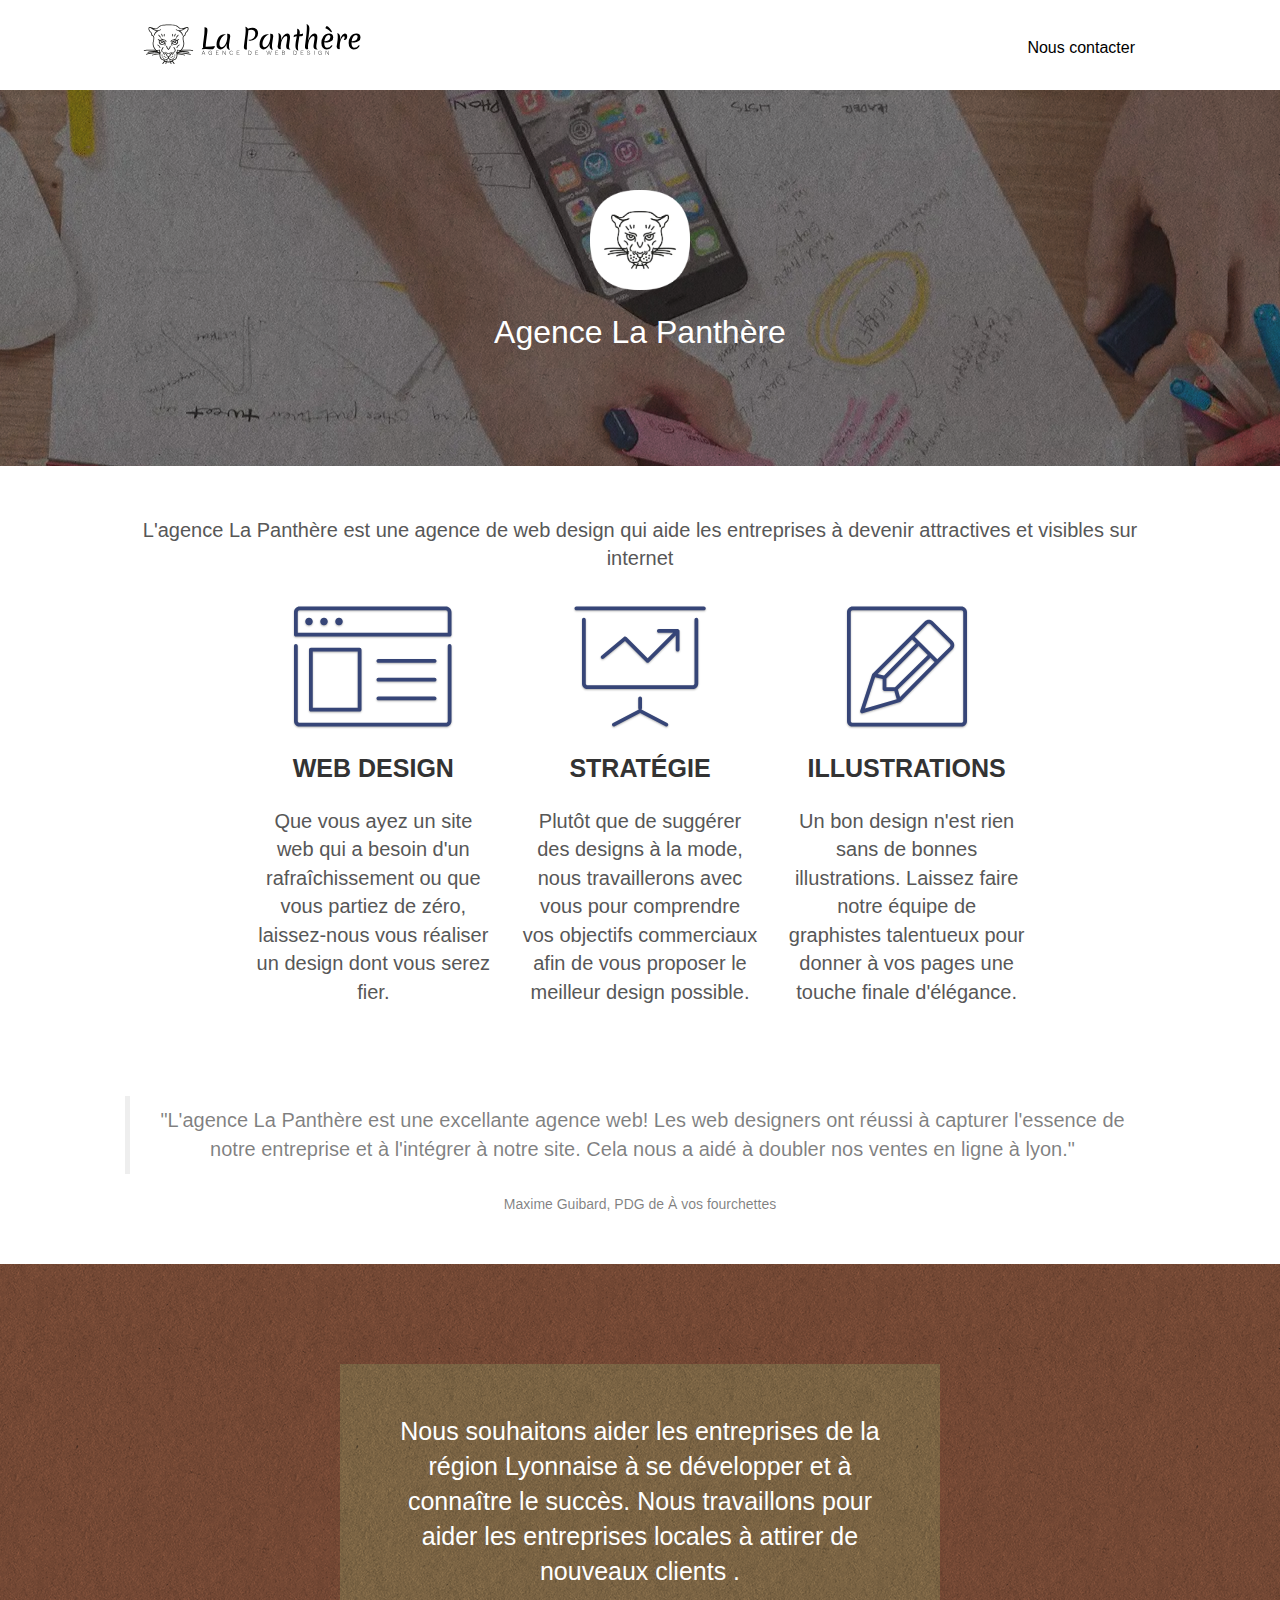
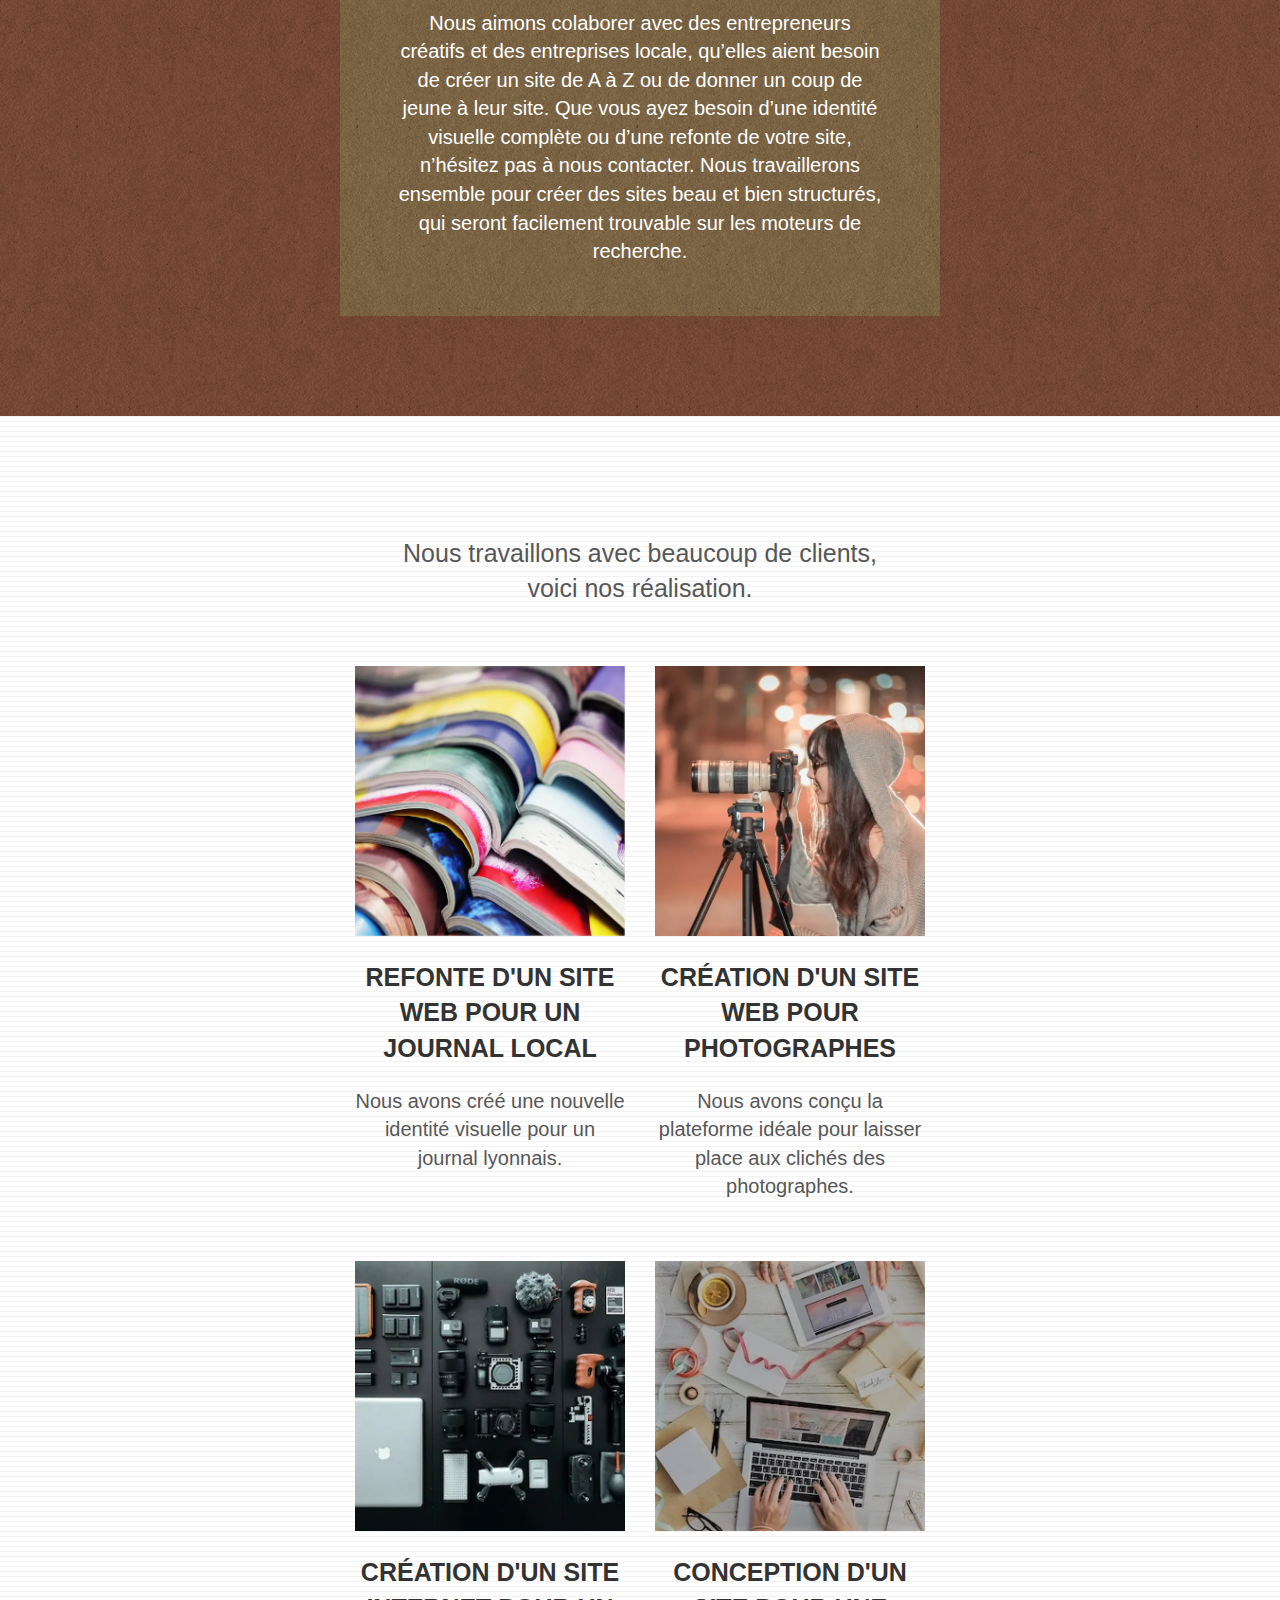
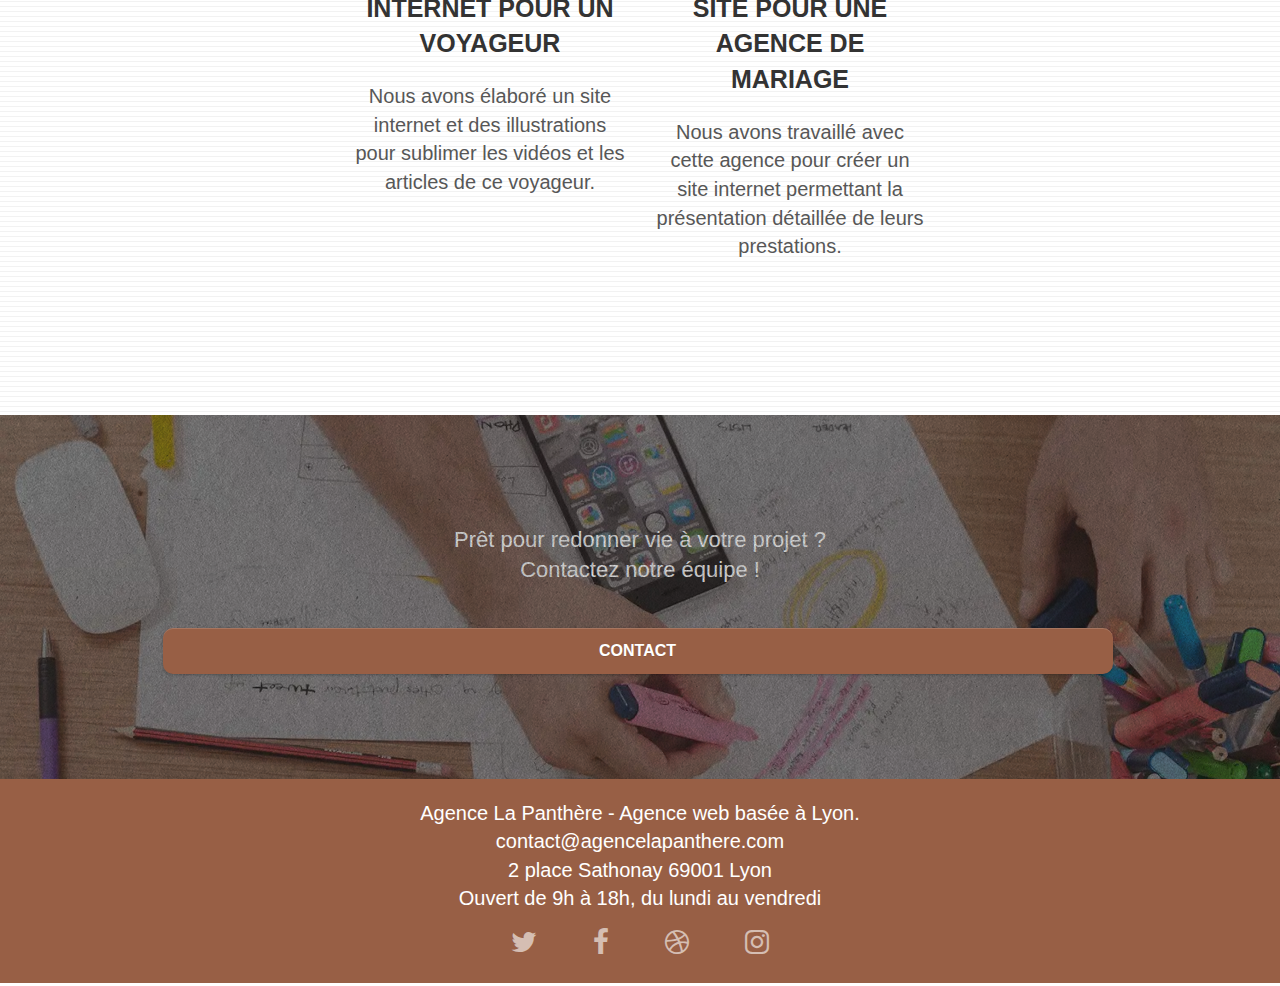
<file: index.html>
<!Doctype html>
<html lang="fr">

<head>
	<title>Agence La Panthère</title>
	<meta charset="utf-8">
	<meta name="robots" content="index, follow">
	<meta name="description" content="Nous sommes une agence web pour creer concevoir réaliser vos sites internet, pour sublimer vos présentations ou prestations, pour donner ou redonner vie à vos projets internet, en optimisant votre référencement naturel(seo search engine optimisation) et/ou votre identité visuel. laissez l'agence web design la panthère située à Lyon vous réaliser un design
		dont vous serez fier et qui représentera votre entreprise ">
	<meta name="viewport" content="width=device-width, initial-scale=1.0, viewport-fit=cover">
	<link rel="shortcut icon" type="image/png" href="./public/img/favicon.jpg">

	<link rel="stylesheet" type="text/css" href="./public/css/bootstrap.min.css">
	<link rel="stylesheet" type="text/css" href="./public/css/style.min.css">
	<link rel="stylesheet" type="text/css" href="./public/css/font-awesome.min.css">
	<link rel="stylesheet" type="text/css" href="./public/css/et-line.min.css">

	<script src="./public/js/jquery-2.2.4.min.js" defer></script>
	<script src="./public/js/bootstrap.min.js" defer></script>
	<script src="./public/js/blocs.min.js" defer></script>
</head>

<body>
	<div class="page-container">
		<header class="bloc bgc-white " id="bloc-0">
			<div class="container bloc-sm">
				<nav class="navbar row">
					<div class="navbar-header">
						<a class="navbar-brand" href="index.html">
							<img src="./public/img/agence-la-panthere-monochrome.svg"
								alt="logo de l'agence web la panthere" id="logo-panthere"></a>
						<button id="nav-toggle" type="button" aria-label="menue" class="ui-navbar-toggle navbar-toggle"
							data-toggle="collapse" data-target=".navbar-1">
							<span class="sr-only"></span><span class="icon-bar"></span>
							<span class="icon-bar"></span><span class="icon-bar"></span>
						</button>
					</div>
					<div class="collapse navbar-collapse navbar-1 special-dropdown-nav">
						<ul class="site-navigation nav navbar-nav">
							<li>
								<a href="./pages/contact.html" class="font-black">Nous contacter</a>
							</li>
						</ul>
					</div>

				</nav>
			</div>
		</header>

		<main>
			<section
				class="bloc bgc-dark-slate-blue bg-banniere d-bloc bg-t-edge bloc-bg-texture texture-paper b-parallax"
				id="bloc-1-hero">
				<div class="container bloc-lg">
					<div class="row tight-width-whitespace">
						<div class="col-sm-12">
							<img src="./public/img/logo.webp" class="center-block image-resize-mode "
								id="logo-center-panthere"
								alt="Agence La Panthère, agence web paris, création logo paris" />
							<h1 class="text-center hero-bloc-text tc-white ">
								Agence La Panthère

							</h1>
						</div>
					</div>
				</div>
			</section>

			<article class="bloc bgc-white l-bloc" id="bloc-2-services">
				<div class="container bloc-md">
					<div class="row">
						<div class="col-sm-12 text-center">
							<p class="text-median">L'agence La Panthère est une agence de web design qui aide les
								entreprises à devenir attractives et visibles sur internet</p>
						</div>
					</div>
					<div class="row voffset-lg med-width-whitespace">
						<div class="col-sm-4">
							<div class="text-center">
								<span class="et-icon-browser sm-shadow icon-dark-slate-blue icons icon-lg"></span>
							</div>
							<h3 class="mg-md text-center text-plus">
								Web design
							</h3>
							<p class="text-center text-median">
								Que vous ayez un site web qui a besoin d'un rafraîchissement ou que vous partiez de
								zéro,
								laissez-nous vous réaliser un design dont vous serez fier.
							</p>
						</div>
						<div class="col-sm-4">
							<div class="text-center">
								<span class="et-icon-presentation sm-shadow icon-dark-slate-blue icons icon-lg"></span>
							</div>
							<h3 class="mg-md text-center text-plus">
								Stratégie
							</h3>
							<p class="text-center text-median">
								Plutôt que de suggérer des designs à la mode, nous travaillerons avec vous pour
								comprendre
								vos objectifs commerciaux afin de vous proposer le meilleur design possible.<br>
							</p>
						</div>
						<div class="col-sm-4">
							<div class="text-center">
								<span class="et-icon-edit sm-shadow icon-dark-slate-blue icons icon-lg"></span>
							</div>
							<h3 class="mg-md text-center text-plus">
								Illustrations
							</h3>
							<p class="text-center text-median">
								Un bon design n'est rien sans de bonnes illustrations. Laissez faire notre équipe de
								graphistes talentueux pour donner à vos pages une touche finale d'élégance.
							</p>
						</div>
					</div>
					<div class="row voffset-lg voffset">
						<div class=" col-md-8 col-md-offset-2 text-center">
							<figure>
								<blockquote class="text-median">"L'agence La Panthère est une excellante agence web! Les
									web designers ont réussi
									à capturer l'essence de notre entreprise et à l'intégrer à notre site. Cela nous a
									aidé
									à doubler nos ventes en ligne à lyon."</blockquote>
								<figcaption>Maxime Guibard, PDG de À vos fourchettes</figcaption>
							</figure>
						</div>
					</div>
				</div>
			</article>

			<article
				class="bloc tc-white bgc-atomic-tangerine bg-presentation d-bloc bloc-bg-texture texture-paper b-parallax"
				id="bloc-3-what-i-do">
				<div class="container bloc-lg">
					<div class="row tight-width-whitespace black-background">
						<div class="col-sm-12">
							<h2 class="mg-md text-center tc-white text-plus">
								Nous souhaitons aider les entreprises de la région Lyonnaise à se développer et à
								connaître
								le succès. Nous travaillons pour aider les entreprises locales à attirer de nouveaux
								clients
								.</h2>
							<p class="text-center white text-median">
								Nous aimons colaborer avec des entrepreneurs créatifs et des entreprises locale,
								qu’elles
								aient besoin de créer un site de A à Z ou de donner un coup de jeune à leur site. Que
								vous
								ayez besoin d’une identité visuelle complète ou d’une refonte de votre site, n’hésitez
								pas à
								nous contacter. Nous travaillerons ensemble pour créer des sites beau et bien
								structurés,
								qui seront facilement trouvable sur les moteurs de recherche.</p>
						</div>
					</div>
				</div>
			</article>

			<article>
				<div class="bloc bgc-white bg-lines-h2-bg bg-repeat l-bloc" id="bloc-4-portfolio">
					<div class="container bloc-lg">
						<div class="row">
							<div class="col-sm-12 text-center">
								<h2 class="text-plus">Nous travaillons avec beaucoup de clients, <br> voici nos
									réalisation.
								</h2>
							</div>
						</div>
						<div class="row tight-width-whitespace portfolio-row">
							<div class="col-sm-6">
								<a href="#" data-lightbox="./public/img/1.webp" data-gallery-id="gallery-1"
									data-caption="Refonte d'un site web pour un journal local" data-frame="snapshot-lb">
									<img src="public/img/1.webp" alt="pile de magasines ouvert colorés"
										class="img-responsive portfolio-thumb" /></a>
								<h3 class="mg-md text-center text-plus">
									Refonte d'un site web pour un journal local
								</h3>
								<p class="text-center text-median">
									Nous avons créé une nouvelle identité visuelle pour un journal lyonnais.
								</p>
							</div>
							<div class="col-sm-6">
								<a href="#" data-lightbox="./public/img/2.webp" data-gallery-id="gallery-1"
									data-caption="Création d'un site web pour photographes"
									data-frame="snapshot-lb"><img src="./public/img/2.webp"
										class="img-responsive portfolio-thumb"
										alt="femme photographe prenant une photo avec un reflex professionnel" /></a>
								<h3 class="mg-md text-center text-plus">
									Création d'un site web pour photographes
								</h3>
								<p class="text-center text-median">
									Nous avons conçu la plateforme idéale pour laisser place aux clichés des
									photographes.
								</p>
							</div>
						</div>
						<div class="row tight-width-whitespace portfolio-row">
							<div class="col-sm-6">
								<a href="#" data-lightbox="./public/img/3.webp" data-gallery-id="gallery-1"
									data-caption="Création d'un site internet pour un voyageur"
									data-frame="snapshot-lb"><img src="./public/img/3.webp"
										class="img-responsive portfolio-thumb img"
										alt="divers matériels pour photographe nomade high-tech " /></a>
								<h3 class="mg-md text-center text-plus">
									Création d'un site internet pour un voyageur
								</h3>
								<p class="text-center text-median">
									Nous avons élaboré un site internet et des illustrations pour sublimer les vidéos et
									les
									articles de ce voyageur.
								</p>
							</div>
							<div class="col-sm-6">
								<a href="#" data-lightbox="./public/img/4.webp" data-gallery-id="gallery-1"
									data-caption="Conception d'un site pour une agence de mariage"
									data-frame="snapshot-lb">
									<img src="./public/img/4.webp" class="img-responsive portfolio-thumb"
										alt="bureau vue de dessus d'organisatrices de mariage avec ordinateur tablette lettre ruban ciseaux etc... " /></a>
								<h3 class="mg-md text-center text-plus">
									Conception d'un site pour une agence de mariage
								</h3>
								<p class="text-center text-median">
									Nous avons travaillé avec cette agence pour créer un site internet permettant la
									présentation détaillée de leurs prestations.
								</p>
							</div>
						</div>
					</div>
				</div>
			</article>
			<article>
				<div class="bloc bgc-dark-slate-blue bg-banniere d-bloc bloc-bg-texture texture-paper" id="bloc-5-cta">
					<div class="container bloc-lg">
						<div class="row">
							<h2 class="mg-md text-center tc-white">
								Prêt pour redonner vie à votre projet ?<br>Contactez notre équipe !
							</h2>
							<div class="col-sm-12 text-center">
								<a href="./pages/contact.html"
									class="btn btn-atomic-tangerine btn-clean btn-rd btn-lg cta-hero">Contact</a>
							</div>
						</div>
					</div>
				</div>
			</article>
		</main>

		<footer class="bloc bgc-atomic-tangerine d-bloc" id="bloc-8">
			<div class="container bloc-sm">
				<div class="row">
					<div class="col-sm-12">
						<p class="text-center white text-median">
							Agence La Panthère - Agence web basée à Lyon.<br>
							contact@agencelapanthere.com <br>
							2 place Sathonay 69001 Lyon <br>
							Ouvert de 9h à 18h, du lundi au vendredi
						</p>
						<div class="container-social-flex">
							<div class="text-center">
								<a class="social" href="index.html">
									<div class="hidden">twitter</div><span class="fa fa-twitter icon-md"></span>
								</a>
							</div>
							<div class="text-center">
								<a class="social" href="index.html">
									<div class="hidden">facebook</div><span class="fa fa-facebook icon-md"></span>
								</a>
							</div>
							<div class="text-center">
								<a class="social" href="index.html">
									<div class="hidden">dridddle</div><span class="fa fa-dribbble icon-md"></span>
								</a>
							</div>
							<div class="text-center">
								<a class="social" href="index.html">
									<div class="hidden">instagram</div><span class="fa fa-instagram icon-md"></span>
								</a>
							</div>
						</div>
					</div>
				</div>
			</div>
		</footer>
	</div>
</body>

</html>
</file>
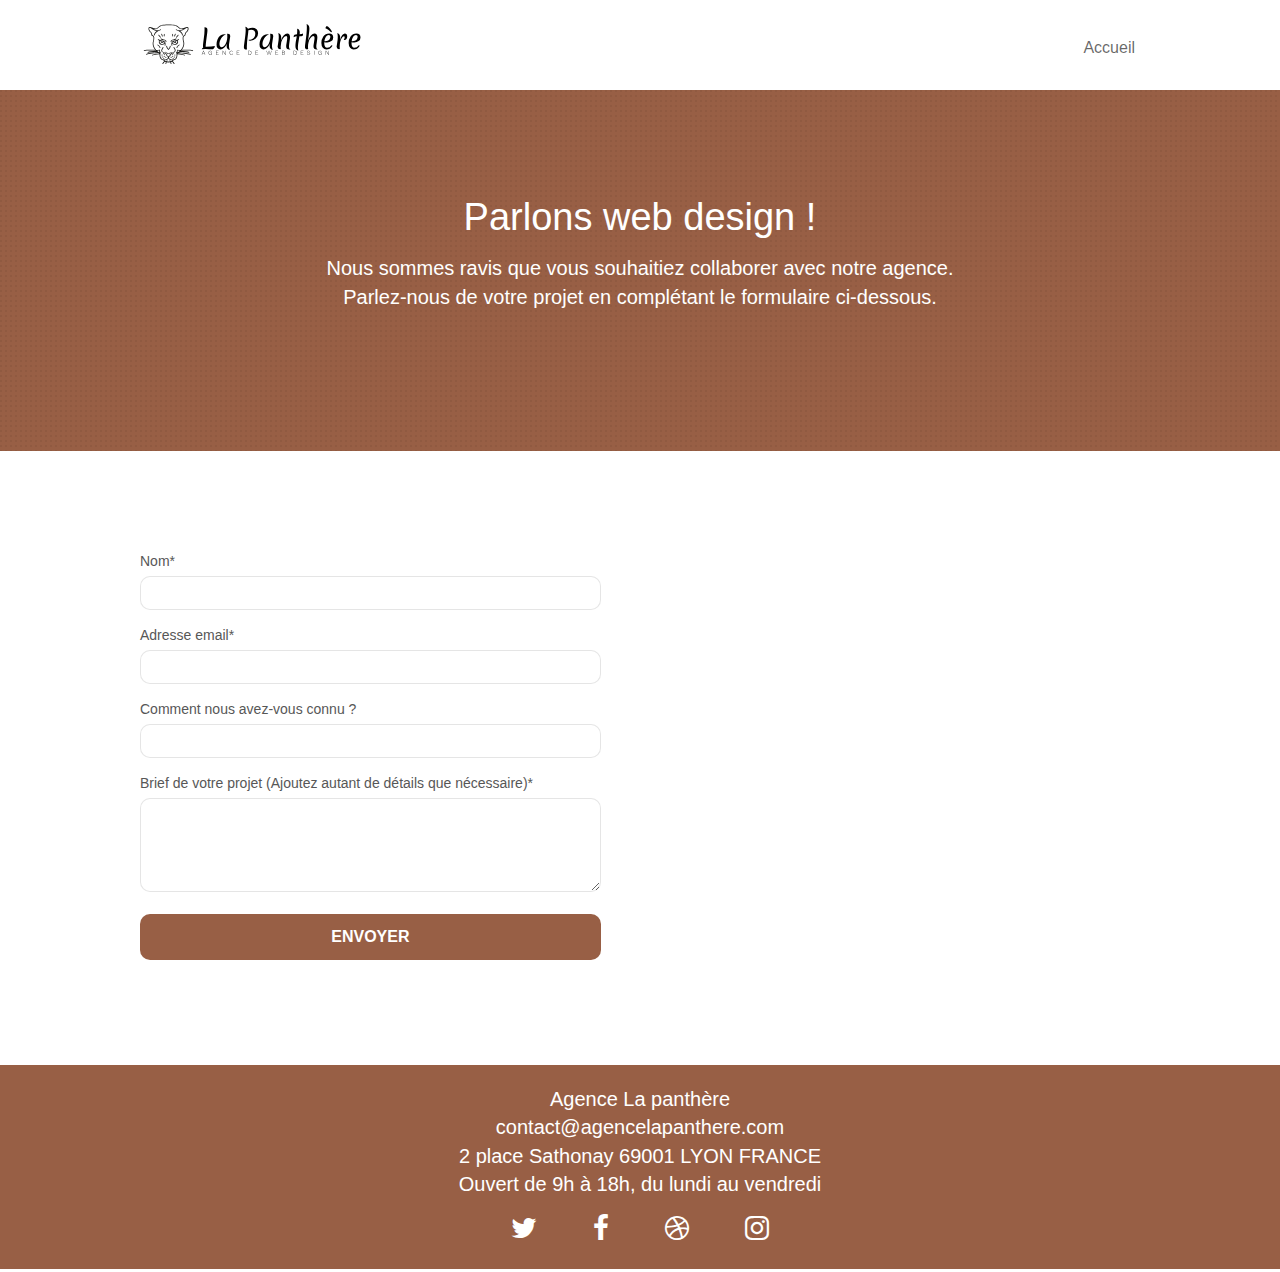
<file: pages/contact.html>
<!doctype html>
<html lang="fr">

<head>
	<meta charset="utf-8">
	<meta name="robots" content="noindex, nofollow">
	<meta name="description" content="Nous sommes une agence web pour creer concevoir 
	réaliser vos sites internet, pour sublimer vos présentations ou prestations, 
	pour donner ou redonner vie à vos projets internet, en optimisant votre référencement
	 naturel(seo search engine optimisation) et/ou votre identité visuel. 
	 laissez l'agence web design la panthère située à Lyon vous réaliser un design
		dont vous serez fier et qui représentera votre entreprise ">
	<meta name="viewport" content="width=device-width, initial-scale=1.0, viewport-fit=cover">
	<link rel="shortcut icon" type="image/png" href="./public/img/favicon.jpg">

	<link rel="stylesheet" type="text/css" href="../public/css/bootstrap.min.css">
	<link rel="stylesheet" type="text/css" href="../public/css/style.min.css">
	<link rel="stylesheet" type="text/css" href="../public/css/font-awesome.min.css">
	<link rel="stylesheet" type="text/css" href="../public/css/et-line.min.css">

	<script src="../public/js/jquery-2.2.4.min.js" defer></script>
	<script src="../public/js/bootstrap.min.js" defer></script>
	<script src="../public/js/blocs.min.js" defer></script>
	<script src="../public/js/jquery.touchSwipe.min.js" defer></script>


	<title>Contact</title>

</head>

<body>
	<div class="page-container">
		<header>
			<div class="bloc bgc-white l-bloc " id="bloc-0">
				<div class="container bloc-sm">
					<nav class="navbar row">
						<div class="navbar-header">
							<a class="navbar-brand" href="../index.html"><img
									src="../public/img/agence-la-panthere-monochrome.svg"
									alt="logo de l'agence web la panthere" id="logo-panthere"></a>
							<button id="nav-toggle" type="button" aria-label="menue"
								class="ui-navbar-toggle navbar-toggle" data-toggle="collapse" data-target=".navbar-1">
								<span class="sr-only"></span><span class="icon-bar"></span>
								<span class="icon-bar"></span><span class="icon-bar"></span>
							</button>
						</div>
						<div class="collapse navbar-collapse navbar-1 special-dropdown-nav">
							<ul class="site-navigation nav navbar-nav">
								<li>
									<a href="../index.html">Accueil</a>
								</li>
							</ul>
						</div>
					</nav>
				</div>
			</div>
		</header>
		<main>
			<div class=" bg-dots-bg bg-repeat bgc-atomic-tangerine  " id="bloc-6">
				<div class="container bloc-lg">
					<div class="row">
						<div class="col-sm-12">
							<h1 class=" hero-bloc-text tc-white   tight-width-whitespace text-center">
								Parlons web design !
							</h1>
							<p class="text-center mg-lg tc-white text-median bloc-group">
								Nous sommes ravis que vous souhaitiez collaborer avec notre agence.<br>
								Parlez-nous de votre projet en complétant le formulaire ci-dessous.
							</p>
						</div>
					</div>
				</div>
			</div>
			<div class="bloc bgc-white l-bloc" id="bloc-7">
				<div class="container bloc-lg">
					<div class="row">
						<div class="col-sm-6">
							<form id="form_1" novalidate data-success-msg="Your message has been sent."
								data-fail-msg="Sorry it seems that our mail server is not responding, Sorry for the inconvenience!">
								<div class="form-group">
									<label>
										Nom*
									</label>
									<input id="name" class="form-control" type="text" required />
								</div>
								<div class="form-group">
									<label>
										Adresse email*
									</label>
									<input id="email" class="form-control" type="email" required />
								</div>
								<div class="form-group">
									<label>
										Comment nous avez-vous connu ?
									</label>
									<input class="form-control" type="text" id="input_504" />
								</div>
								<div class="form-group">
									<label>
										Brief de votre projet (Ajoutez autant de détails que nécessaire)*<br>
									</label>
									<textarea id="message" class="form-control" rows="4" cols="50" required>
									</textarea>
								</div>
								<button class="bloc-button btn btn-lg btn-block cta-hero btn-atomic-tangerine"
									type="submit">
									Envoyer
								</button>
							</form>
						</div>
						<div class="col-sm-6">

						</div>
					</div>
				</div>
			</div>
		</main>
		<footer>
			<div class="bgc-atomic-tangerine">
				<div class="container bloc-sm">

					<p class="text-center white text-median">
						Agence La panthère<br>
						contact@agencelapanthere.com<br>
						2 place Sathonay 69001 LYON FRANCE<br>
						Ouvert de 9h à 18h, du lundi au vendredi<br>
					</p>
					<div class="container-social-flex">
						<div class="text-center">
							<a class="social" href="index.html">
								<div class="hidden">twitter</div><span class="fa fa-twitter icon-md"></span>
							</a>
						</div>
						<div class="text-center">
							<a class="social" href="index.html">
								<div class="hidden">facebook</div><span class="fa fa-facebook icon-md"></span>
							</a>
						</div>
						<div class="text-center">
							<a class="social" href="index.html">
								<div class="hidden">dridddle</div><span class="fa fa-dribbble icon-md"></span>
							</a>
						</div>
						<div class="text-center">
							<a class="social" href="index.html">
								<div class="hidden">instagram</div><span class="fa fa-instagram icon-md"></span>
							</a>
						</div>
					</div>
			</div>
			</div>
		</footer>
	</div>
</body>

</html>
</file>
<file: public/css/style.min.css>
.bloc,img{width:100%}.d-bloc .navbar-toggle .icon-bar,body{background:#fff}.bloc .container,.row.row-no-gutters>[class*=" col-"],.row.row-no-gutters>[class^=col-]{padding-right:0;padding-left:0}.nav-center .navbar-brand img,body{margin:0}.nav-invert .navbar .nav,.nav>li{float:left}a,button{outline:0}.scrollToTop,a,button{transition:.3s ease-in-out}body{padding:0;overflow-x:hidden;-webkit-font-smoothing:antialiased;-moz-osx-font-smoothing:grayscale}a:hover{text-decoration:none;cursor:pointer}.bloc{clear:both;background:50% 50%/cover no-repeat;padding:0 50px;-webkit-background-size:cover;-moz-background-size:cover;-o-background-size:cover;position:relative}.bloc-lg{padding:100px 50px}.bloc-md{padding:50px}.bloc-sm{padding:20px 50px}.bg-repeat,.bg-t-edge{-webkit-background-size:auto;-moz-background-size:auto;-o-background-size:auto}.bg-repeat,.nav>li a:focus,.nav>li a:hover,.navbar-toggle:hover{background:0 0}.bg-t-edge{background:top no-repeat}.bloc-bg-texture::before{content:"";background-size:2px 2px;position:absolute;top:0;bottom:0;left:0;right:0;z-index:0}.texture-paper::before{background:url("../img/texture-paper.webp") 0 0/280px 280px;z-index:0}.b-parallax{background-attachment:fixed}.d-bloc{color:rgba(255,255,255,.7)}.d-bloc button:hover{color:rgba(255,255,255,.9)}.d-bloc .icon-round,.d-bloc .icon-rounded,.d-bloc .icon-semi-rounded-a,.d-bloc .icon-semi-rounded-b,.d-bloc .icon-square{border-color:rgba(255,255,255,.9)}.d-bloc .divider-h span{border-color:rgba(255,255,255,.2)}.d-bloc .a-btn,.d-bloc .navbar a,.d-bloc .navbar-brand,.d-bloc a .icon-lg,.d-bloc a .icon-md,.d-bloc a .icon-sm,.d-bloc a .icon-xl,.d-bloc h1 a,.d-bloc h2 a,.d-bloc h3 a,.d-bloc p a{color:rgba(255,255,255,.6)}.d-bloc .a-btn:hover,.d-bloc .navbar a:hover,.d-bloc .navbar-brand:hover,.d-bloc a:hover .icon-lg,.d-bloc a:hover .icon-md,.d-bloc a:hover .icon-sm,.d-bloc a:hover .icon-xl,.d-bloc h1 a:hover,.d-bloc h2 a:hover,.d-bloc h3 a:hover,.d-bloc p a:hover,.ltc-white,.tc-white,.white{color:#fff}.d-bloc .btn-wire,.d-bloc .btn-wire:hover{color:#fff;border-color:#fff}.d-bloc .panel icon,.l-bloc .icon-round,.l-bloc .icon-rounded,.l-bloc .icon-semi-rounded-a,.l-bloc .icon-semi-rounded-b,.l-bloc .icon-square{border-color:rgba(0,0,0,.7)}.d-bloc .panel,.l-bloc{color:rgba(0,0,0,.5)}.d-bloc .panel button:hover,.l-bloc button:hover{color:rgba(0,0,0,.7)}.d-bloc .panel .divider-h span,.l-bloc .divider-h span{border-color:rgba(0,0,0,.1)}.d-bloc .panel .a-btn,.l-bloc .a-btn,.l-bloc .navbar a,.l-bloc .navbar-brand,.l-bloc .navbar-toggle .icon-bar,.l-bloc a .icon-lg,.l-bloc a .icon-md,.l-bloc a .icon-sm,.l-bloc a .icon-xl,.l-bloc h1 a,.l-bloc h2 a,.l-bloc h3 a,.l-bloc p a{color:rgba(0,0,0,.6)}.d-bloc .panel .a-btn:hover,.l-bloc .a-btn:hover,.l-bloc .navbar a:hover,.l-bloc .navbar-brand:hover,.l-bloc a:hover .icon-lg,.l-bloc a:hover .icon-md,.l-bloc a:hover .icon-sm,.l-bloc a:hover .icon-xl,.l-bloc h1 a:hover,.l-bloc h2 a:hover,.l-bloc h3 a:hover,.l-bloc p a:hover{color:#000}.d-bloc .panel .btn-wire,.d-bloc .panel .btn-wire:hover,.l-bloc .btn-wire,.l-bloc .btn-wire:hover{color:rgba(0,0,0,.7);border-color:rgba(0,0,0,.3)}.voffset{margin-top:30px}.voffset-lg{margin-top:80px}.row-no-gutters{margin-right:0;margin-left:0}#bloc-1-hero h1{font-size:32px}.navbar{margin-bottom:0;z-index:1}.navbar-brand{height:auto;padding:3px 15px;font-size:25px;font-weight:600;line-height:44px}.navbar-brand img[src$=svg]{min-width:100px}.navbar .nav{padding-top:2px;margin-right:-16px;float:right;z-index:1}.nav>li{margin-top:4px;font-size:16px}.navbar-nav .open .dropdown-menu>li>a{text-align:inherit}.navbar-toggle{margin:10px 10px 0 0;border:0}.mg-lg,.mg-md{margin-top:10px}.navbar-toggle .icon-bar{background-color:rgba(0,0,0,.5);width:26px}.nav-invert .navbar-brand,.nav-invert .navbar-header{float:right;position:relative;z-index:2}@media (min-width:768px){.site-navigation{position:absolute;top:50%;right:20px;transform:translate(0,-50%);-webkit-transform:translateY(-50%)}.nav>li .dropdown-menu a,.nav>li .dropdohiddenwn-menu a:hover{color:#484848}.nav-invert .site-navigation{left:0;right:0}.nav-center{text-align:center}.nav-center .navbar-header{width:100%}.nav-center .nav>li,.nav-center .navbar-brand,.nav-center .navbar-header{float:none;display:inline-block}.nav-center .site-navigation{position:relative;width:100%;right:0;margin-right:0;margin-top:20px}.nav-center.mini-nav .navbar-toggle{float:none;margin:10px auto 0}}.nav>li>.dropdown a{background:0 0;display:block;padding:14px 15px}nav .caret{margin:0 5px}.dropdown-menu .dropdown-menu{top:-8px;left:100%}.dropdown-menu .dropmenu-flow-right{top:100%;left:0;margin-left:-1px;border-top-left-radius:0;border-top-right-radius:0}.dropdown-menu .dropdown span{border:4px solid #000;border-top-color:transparent;border-right-color:transparent;border-bottom-color:transparent;margin:6px -5px 0 0;float:right}.mg-md{margin-bottom:20px}.mg-lg{margin-bottom:40px}.btn{margin:0 5px 5px 0}.btn.pull-right{margin:0 0 5px 5px}.btn-d,.btn-d:focus,.btn-d:hover{color:#fff;background:rgba(0,0,0,.3)}.btn-rd{border-radius:40px}.btn-clean{border:1px solid rgba(0,0,0,.08);border-bottom-color:rgba(0,0,0,.1);text-shadow:0 1px 0 rgba(0,0,1,.1);box-shadow:0 1px 3px rgba(0,0,1,.25),inset 0 1px 0 0 rgba(255,255,255,.15)}.icon-lg,.icon-md{font-size:120px}.sm-shadow{text-shadow:0 1px 2px rgba(0,0,0,.3)}.panel-sq,.panel-sq .panel-footer,.panel-sq .panel-heading{border-radius:0}.panel-rd{border-radius:30px}.panel-rd .panel-heading{border-radius:29px 29px 0 0}.panel-rd .panel-footer{border-radius:0 0 29px 29px}.form-control{display:block;width:95%;border-radius:10px;border-color:rgba(0,0,0,.1);box-shadow:none}.scrollToTop{width:40px;height:40px;position:fixed;bottom:20px;right:20px;opacity:0;z-index:500}.scrollToTop span{margin-top:6px}.showScrollTop{font-size:14px;opacity:1}a[data-lightbox]{position:relative;display:block;text-align:center}a[data-lightbox]:hover::before{content:"+";font-family:HelveticaNeue-Light,"Helvetica Neue Light","Helvetica Neue",Helvetica,Arial;font-size:32px;width:50px;height:50px;margin-left:-25px;border-radius:50%;background:rgba(0,0,0,.6);color:#fff;font-weight:100;z-index:1;position:absolute;top:50%;transform:translateY(-50%);-webkit-transform:translateY(-50%)}a[data-lightbox]:hover img{opacity:.6;-webkit-animation-fill-mode:none;animation-fill-mode:none}#lightbox-modal{display:flex;align-items:center}#lightbox-modal .modal-dialog{width:90%;max-width:900px;margin:0 auto}#lightbox-modal .modal-dialog img{max-height:90vh;margin:0 auto}.lightbox-caption{padding:20px;color:#fff;background:rgba(0,0,0,.5);position:absolute;left:15px;right:15px;bottom:5px}.close-lightbox{color:#fff;font-size:30px;position:absolute;top:20px;right:20px;z-index:20;background:rgba(0,0,0);border:none;padding:0 10px}.close-lightbox:hover,.next-lightbox:hover,.prev-lightbox:hover{opacity:1;color:#fff}.next-lightbox,.prev-lightbox{font-size:20px;transition:.2s ease-in-out;position:absolute;top:45%;z-index:1;opacity:.7}.next-lightbox{padding:6px 8px 1px 13px;right:25px}.prev-lightbox{padding:6px 13px 1px 10px;left:25px}.snapshot-lb .modal-body{padding-bottom:45px}.snapshot-lb .lightbox-caption{padding:0;color:rgba(0,0,0,.5);background:0 0}.btn,a,h1,h2,h3,h4,h5,h6,label,p{font-family:helvetica;font-weight:400;color:#575757}h1,h3{color:#333}.container{max-width:1000px}.hero-bloc-text{font-size:38px}.statement-bloc-text{line-height:26px;font-style:italic;font-size:20px;text-align:center;font-weight:lighter;max-width:520px;margin:auto}.cta-hero,h3{text-transform:uppercase;font-weight:700}p{font-size:11px}.tight-width-whitespace{max-width:600px;margin:auto}.h1{font-size:20px;font-family:"Open Sans"}.cta-hero{margin-top:22px;color:#fff;padding:12px 28px;font-size:16px}h2{font-size:22px;line-height:1.4em}h3{font-size:15px}.med-width-whitespace{max-width:800px;margin:auto;box-shadow:0 0 0 #000}.icons{margin-bottom:14px;margin-top:24px}.portfolio-thumb{margin-bottom:24px}.portfolio-row{margin-bottom:44px;margin-top:50px}.avatar{box-shadow:0 4px 9px rgba(0,0,0,.3)}.black-background{background-color:rgba(165,147,99,.7);padding:40px}.bold-link{font-weight:900;text-decoration:underline}.bgc-white{background-color:#fff}.bgc-dark-slate-blue{background-color:#364577}.bgc-atomic-tangerine{background-color:#985f45}.btn-atomic-tangerine{background:#985f45;color:#fff;width:95%;border-radius:10px;border:0}.btn-atomic-tangerine:hover{background:#c27956;color:#fff}.ltc-white:hover{color:#ccc}.ltc-atomic-tangerine{color:#985f45}.ltc-atomic-tangerine:hover{color:#c27956}.icon-dark-slate-blue{color:#364577;border-color:#364577}.bg-dots-bg{background-image:url("../img/dots-bg.png")}.bg-lines-h2-bg{background-image:url("../img/lines-h2-bg.png")}.bg-banniere{background-image:url("../img/agence-la-panthere.webp")}.bg-presentation{background-image:url("../img/image-de-presentation.webp");background-size:100%,auto}@media (max-width:1024px){.bloc{padding-left:20px;padding-right:20px}}@media (max-width:992px) and (min-width:768px){.navbar .nav{max-width:80%}.nav-center.navbar .nav{max-width:100%}}@media only screen and (min-width:768px) and (max-width:1024px) and (orientation:landscape){.b-parallax{background-attachment:scroll}}@media only screen and (min-width:1024px) and (max-width:1366px) and (-webkit-min-device-pixel-ratio:1.5){.b-parallax{background-attachment:scroll}}@media (max-width:991px){.container{width:100%}.b-parallax{background-attachment:scroll}#hero-bloc,.page-container{overflow-x:hidden;position:relative}.bloc-group,.bloc-group .bloc{display:block;width:100%}}@media (max-width:400px){.bloc{padding-left:0;padding-right:0}}@media (max-width:767px){.page-container{overflow-x:hidden;position:relative}#disqus_thread,h1,h2,h3,p{padding-left:10px;padding-right:10px}.b-parallax{background-attachment:scroll}.navbar .nav{padding-top:0;border-top:1px solid rgba(0,0,0,.2);float:none}.navbar.row{margin-left:0;margin-right:0}.site-navigation{position:inherit;transform:none;-webkit-transform:none;-ms-transform:none}.nav>li{margin-top:0;border-bottom:1px solid rgba(0,0,0,.1);background:rgba(0,0,0,.05);text-align:left;padding-left:15px;width:100%}.nav>li:hover{background:rgba(0,0,0,.08)}.dropdown .dropdown a .caret{float:none;margin:5px 0 0 10px;border:4px solid #000;border-bottom-color:transparent;border-right-color:transparent;border-left-color:transparent}#hero-bloc .navbar .nav{background:rgba(0,0,0,.8)}#hero-bloc .navbar .nav a{color:rgba(255,255,255,.6)}.hero{padding:50px 0}.hero-nav{left:-1px;right:-1px}.navbar-collapse{padding:0;overflow-x:hidden;-webkit-box-shadow:none;box-shadow:none}.navbar-brand img{max-height:40px;width:auto}.nav-invert .navbar-header{float:none;width:100%}.nav-invert .navbar-toggle{float:left;margin-left:10px}.bloc,.bloc-fill-screen .fill-bloc-bottom-edge,.bloc-fill-screen .fill-bloc-top-edge,.bloc-md,.bloc-sm,.bloc-tile-2 .container,.bloc-tile-3 .container,.bloc-tile-4 .container{padding-left:0;padding-right:0}.bloc-lg,.bloc-xl,.bloc-xxl{padding:40px 0}.a-block{padding:0 10px}.btn-dwn{display:none}.voffset{margin-top:5px}.voffset-md{margin-top:20px}.voffset-lg{margin-top:30px}form{padding:5px}.close-lightbox{display:inline-block}.bloc-mob-center-text{text-align:center}}#logo-panthere{height:40px;margin:0 5px 0 0}#logo-center-panthere{height:100px;width:100px}.text-median{font-size:20px}.text-plus{font-size:25px}.hidden {position: absolute;clip: rect(1px 1px 1px 1px);clip: rect(1px, 1px, 1px, 1px);height: 1px;overflow: hidden;width: 1px;}a{color: #fff;}navbar-brand{color:black;}.font-black{color:#000;}.social{font-size: 2em;padding: 1em;}.container-social-flex{display:flex;justify-content:center;}
</file>
